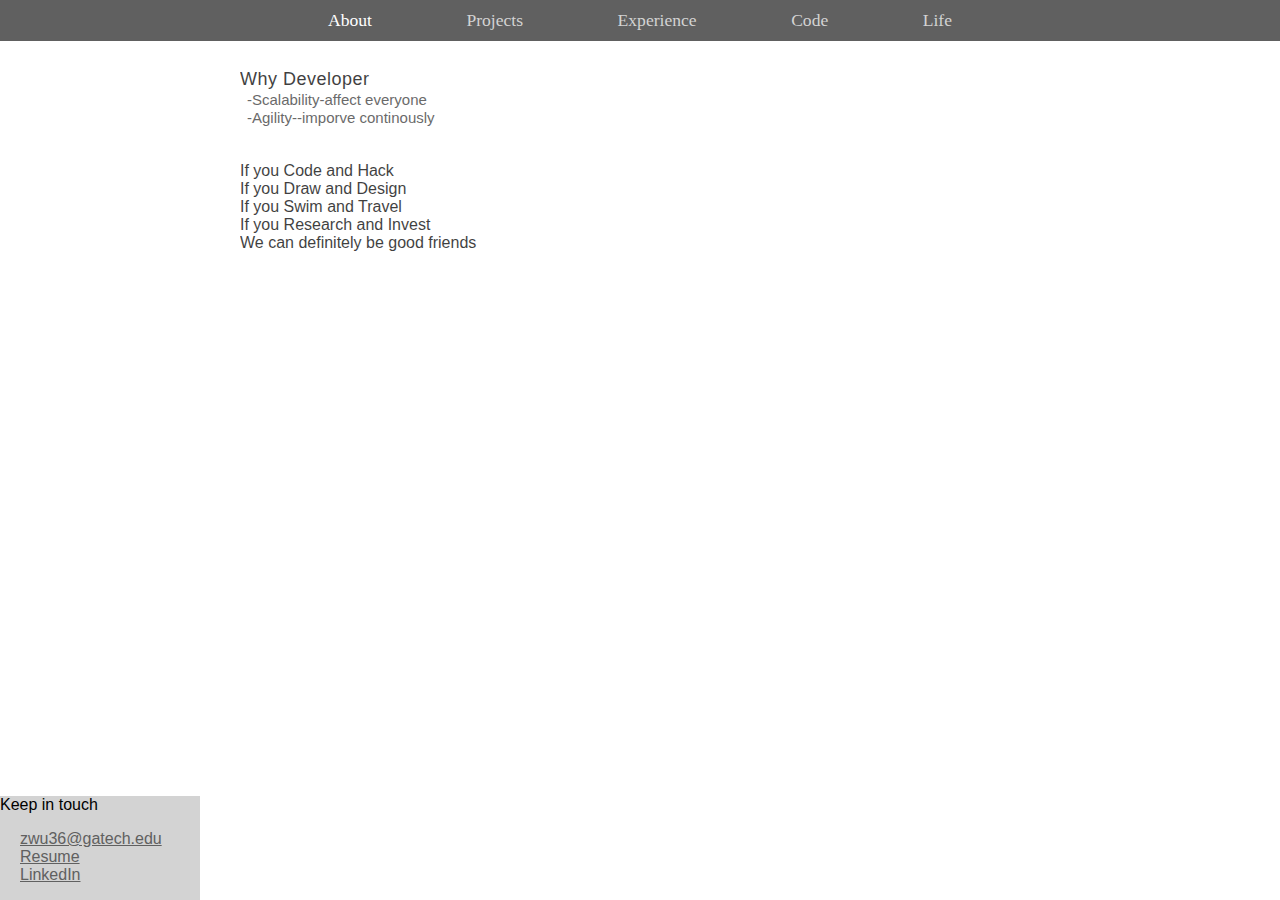
<file: index.html>
<!doctype html>
<html lang="en"> 
  <head>
    <meta charset="utf-8" />
    <meta name="viewport" content="width=device-width, initial-scale=1.0" />
    <title>Herman Wu</title>
    <link rel="shortcut icon" href="img/logo.png"/>
    <link rel="stylesheet" href="css/simplestyle.css"/>  
    <script src="http://ajax.googleapis.com/ajax/libs/jquery/1.11.1/jquery.min.js"></script>
  </head>
  
  <body>
	<ul id="nav">
			<li><a class="nav-title" href="index.html">About</a></li>
			<li><a class="nav-title" href="projects.html">Projects</a></li>
			<li><a class="nav-title" href="experience.html">Experience</a></li>
			<li><a class="nav-title" href="code.html">Code</a></li>
			<li><a class="nav-title" href="life.html">Life</a></li>
			
	</ul>
	<div id="content">
		    
	   	<div id=about class="pagediv">
	   		<br>
	   		<div class="level-two-info">Why Developer</div>
	   		<div class="level-three-info">-Scalability-affect everyone</div>
	   		<div class="level-three-info">-Agility--imporve continously</div>
	   		<br>
	   		<br>	
			<div>If you Code and Hack</div>
			<div>If you Draw and Design</div>
			<div>If you Swim and Travel</div>
			<div>If you Research and Invest</div>
			<div>We can definitely be good friends</div>
	    </div>
	     
    </div>
    
    <div id=socialInfo>
    	<div>Keep in touch</div>
    	<ul>
			<li><a href="#Resume">zwu36@gatech.edu</a></li>
			<li><a href="#">Resume</a></li>
			<li><a href="#">LinkedIn</a></li>
		</ul>
	</div>
    <script type="text/javascript" src="js/script.js"></script>
  </body>
</html>
</file>
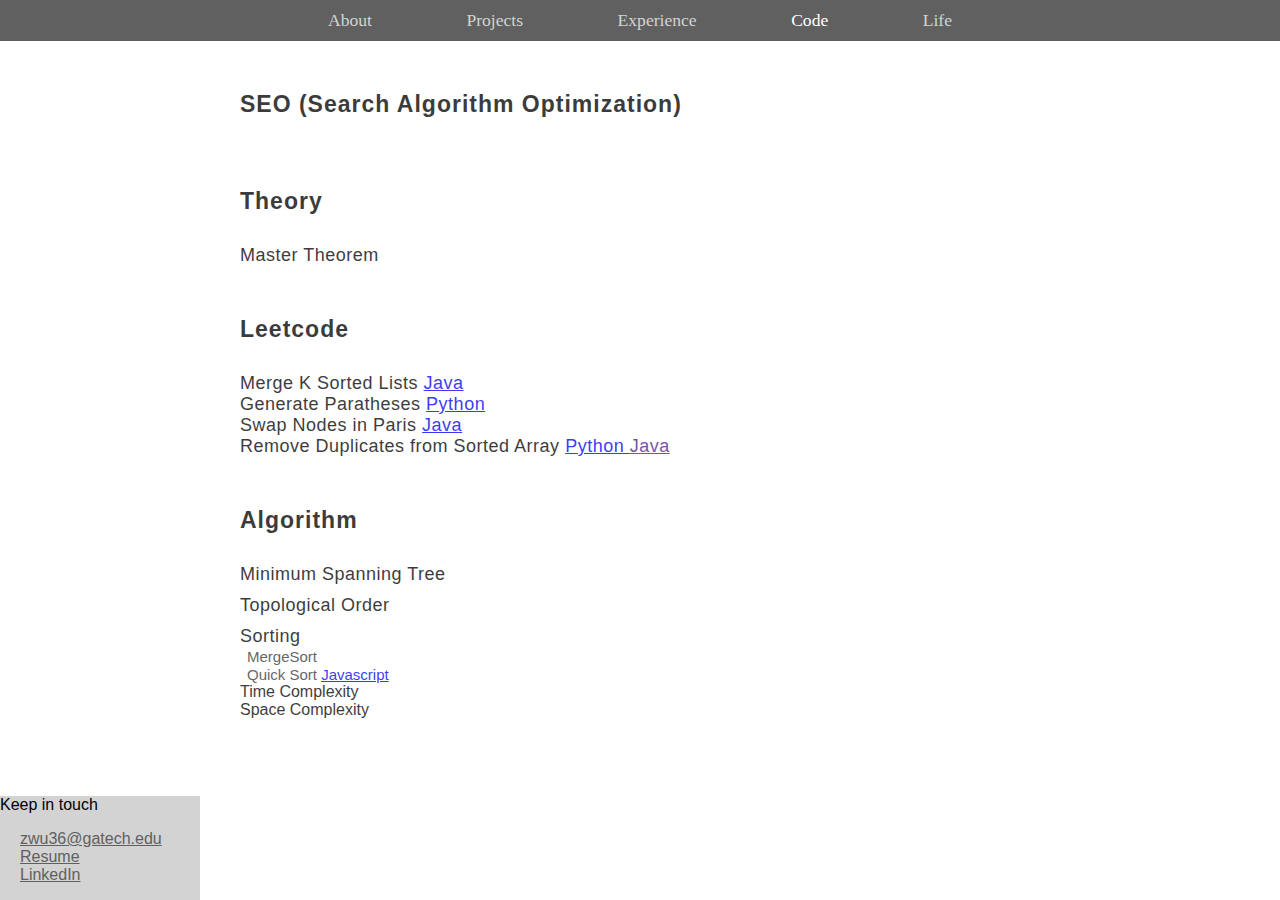
<file: code.html>
<!doctype html>
<html lang="en"> 
  <head>
    <meta charset="utf-8" />
    <meta name="viewport" content="width=device-width, initial-scale=1.0" />
    <title>Code</title>
    <link rel="shortcut icon" href="img/logo.png"/>
	<link rel="stylesheet" href="css/simplestyle.css"/>    
    <script src="http://ajax.googleapis.com/ajax/libs/jquery/1.11.1/jquery.min.js"></script>
  </head>
  
  <body>
  
  
	<ul id="nav">
			<li><a class="nav-title" href="index.html">About</a></li>
			<li><a class="nav-title" href="projects.html">Projects</a></li>
			<li><a class="nav-title" href="experience.html">Experience</a></li>
			<li><a class="nav-title" href="code.html">Code</a></li>
			<li><a class="nav-title" href="life.html">Life</a></li>
	</ul>
	<div id="content">
		<div id="code">
	    	<div>
	    		<div class="level-one-info">SEO (Search Algorithm Optimization)</div>
	    	</div>
	    	<div>
	    		<div class="level-one-info">Theory</div>
	    		<div class="level-two-info">Master Theorem</div>
	    		<div class="level-one-info">Leetcode</div>
	    		
	    		<div class="level-two-info">
	    		<div>Merge K Sorted Lists <a href="https://ideone.com/AZRLVj" target="_blank">Java</a></div>
	    		<div>Generate Paratheses <a href="https://ideone.com/koyVZ5" target="_blank">Python</a></div>
	    		<div>Swap Nodes in Paris <a href="https://ideone.com/JvWdrM" target="_blank">Java</a></div>
	    		<div>Remove Duplicates from Sorted Array 
	    		<a href="https://ideone.com/QUcyJ7" target="_blank"> Python </a>
	    		<a href="" target="_blank"> Java </a>
	    		</div>
	    		</div>
	    		
	    		
	    		<div class="level-one-info">Algorithm</div>
	    		<div class="level-two-info">Minimum Spanning Tree</div>
	    		<div class="level-two-info">Topological Order</div>
	    		<div class="level-two-info">Sorting</div>
	    		<div class="level-three-info">MergeSort</div>
	    		<div class="level-three-info">Quick Sort <a href="http://jsfiddle.net/zaphj0ce/" target="_blank">Javascript</a></div> </div>
	    		<div class="detailed-info">
	    		<div class="level-four-info">Time Complexity</div>
	    		<div class="level-four-info">Space Complexity</div>
	    	</div>
	    </div>
	</div>
	<div id=socialInfo>
    	<div>Keep in touch</div>
    	<ul>
			<li><a href="#Resume">zwu36@gatech.edu</a></li>
			<li><a href="#">Resume</a></li>
			<li><a href="#">LinkedIn</a></li>
		</ul>
	</div>
    <script type="text/javascript" src="js/script.js"></script>
  </body>
</html>
</file>
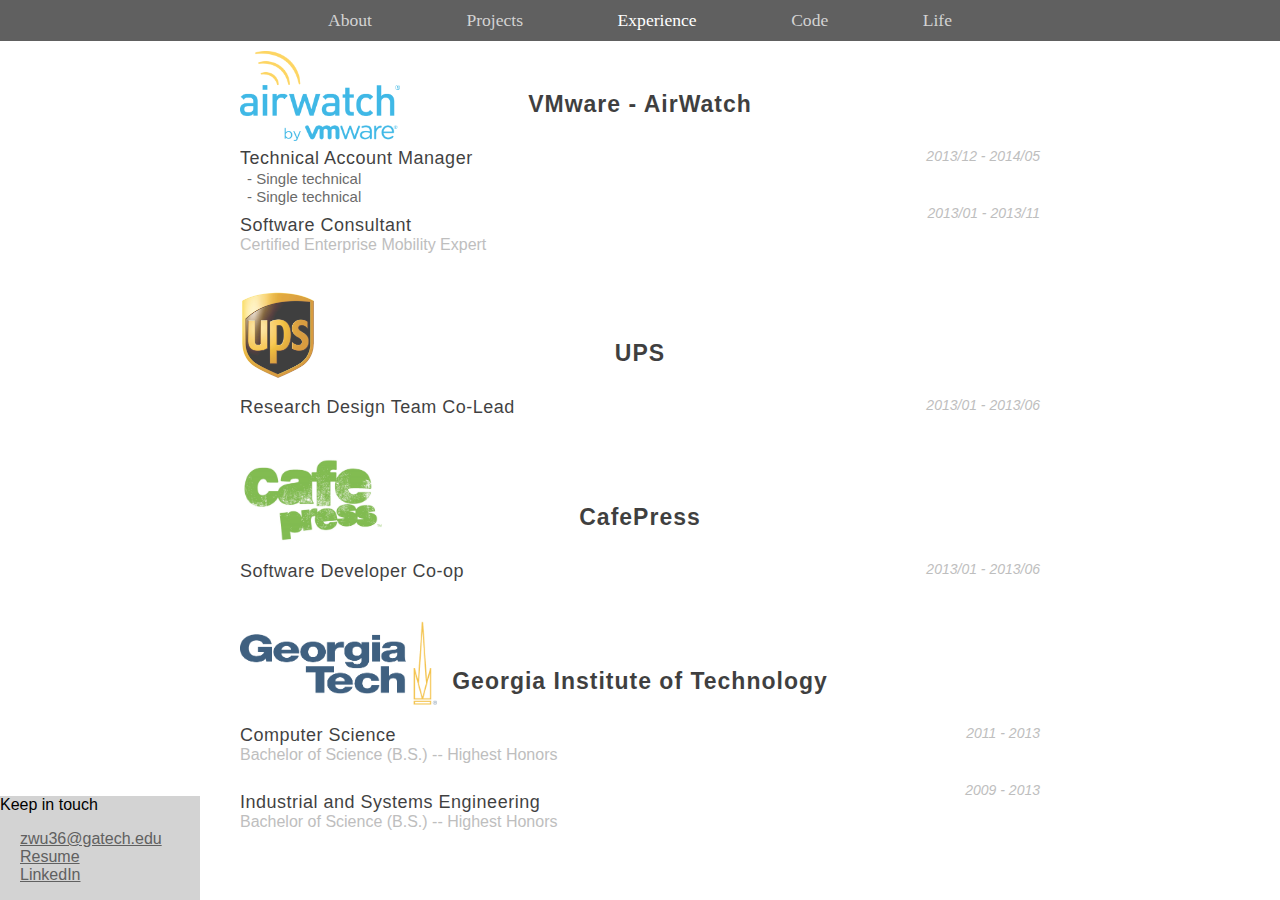
<file: experience.html>
<!doctype html>
<html lang="en"> 
  <head>
    <meta charset="utf-8" />
    <meta name="viewport" content="width=device-width, initial-scale=1.0" />
    <title>Code</title>
    <link rel="shortcut icon" href="img/logo.png"/>
	<link rel="stylesheet" href="css/simplestyle.css"/>    
    <script src="http://ajax.googleapis.com/ajax/libs/jquery/1.11.1/jquery.min.js"></script>
  </head>
  
  <body>
  
  
	<ul id="nav">
			<li><a class="nav-title" href="index.html">About</a></li>
			<li><a class="nav-title" href="projects.html">Projects</a></li>
			<li><a class="nav-title" href="experience.html">Experience</a></li>
			<li><a class="nav-title" href="code.html">Code</a></li>
			<li><a class="nav-title" href="life.html">Life</a></li>
	</ul>
	<div id="content">
	  	<div id=experience class="pagediv">
	  		<div class="organization-logo"><a href="https://www.air-watch.com" target="_blank"><img src="img/AirwatchLogo.png"></a></div>
	    	<div class="level-one-info organization-title">VMware - AirWatch</div>
	    	
	    	<div class="level-two-info">Technical Account Manager<div class="date-info to-right">2013/12 - 2014/05</div></div>
	    	<div class="level-three-info">- Single technical </div>
	    	<div class="level-three-info">- Single technical </div>
	    	<div class="date-info to-right">2013/01 - 2013/11</div>
	    	<div class="level-two-info">Software Consultant</div>
	    	<div class="extra-info to-left">Certified Enterprise Mobility Expert</div>
	  	
			<br>
			<br>
			
		   	<div class="organization-logo"><img src="img/UPSLogo.png"></div>
	    	<div class="level-one-info organization-title">UPS</div>
	    	<div class="date-info to-right">2013/01 - 2013/06</div>
	    	<div class="level-two-info">Research Design Team Co-Lead</div>

			<br>
			<br>
			
		   	<div class="organization-logo"><img src="img/CafePressLogo.png"></div>
	    	<div class="level-one-info organization-title">CafePress</div>
	    	<div class="date-info to-right">2013/01 - 2013/06</div>
	    	<div class="level-two-info">Software Developer Co-op</div>
	    	
	    	<br>
	    	<br>
	    	
	    	<div class="organization-logo"><img src="img/GeorgiaTechLogo.png"></div>
	    	<div class="level-one-info organization-title">Georgia Institute of Technology</div>
	    	<div class="date-info to-right">2011 - 2013</div>
	    	<div class="level-two-info">Computer Science</div>
	    	<div class="extra-info to-left">Bachelor of Science (B.S.)   -- Highest Honors</div>
	    	<br>

	    	<div class="date-info to-right">2009 - 2013</div>
	    	<div class="level-two-info">Industrial and Systems Engineering</div>
	    	<div class="extra-info to-left">Bachelor of Science (B.S.)   -- Highest Honors</div>
			<br>
			<br>
	    </div>
	    
	</div>
	<div id=socialInfo>
    	<div>Keep in touch</div>
    	<ul>
			<li><a href="#Resume">zwu36@gatech.edu</a></li>
			<li><a href="#">Resume</a></li>
			<li><a href="#">LinkedIn</a></li>
		</ul>
	</div>
    <script type="text/javascript" src="js/script.js"></script>
  </body>
</html>
</file>
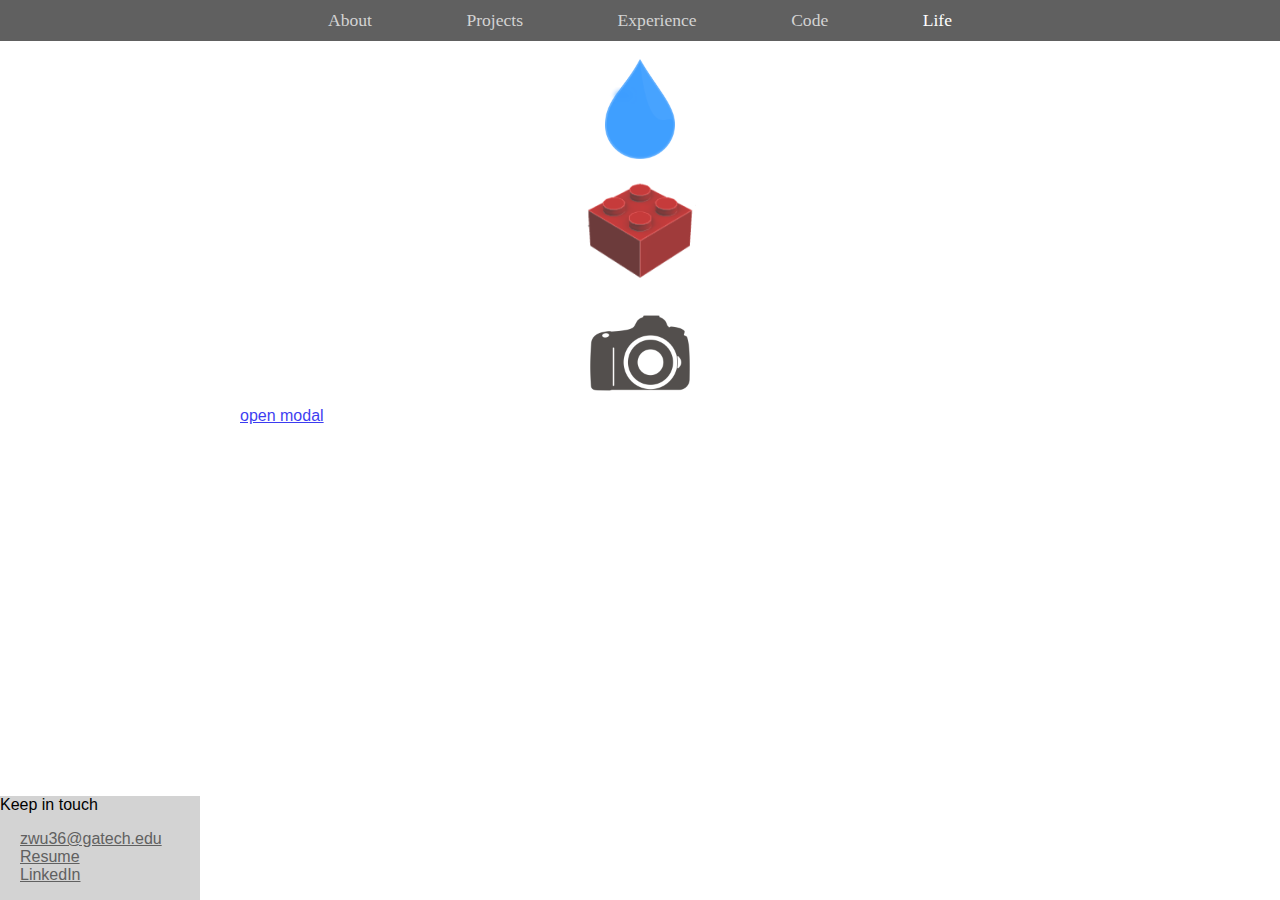
<file: life.html>
<!doctype html>
<html lang="en"> 
  <head>
    <meta charset="utf-8" />
    <meta name="viewport" content="width=device-width, initial-scale=1.0" />
    <title>Code</title>
    <link rel="shortcut icon" href="img/logo.png"/>
	<link rel="stylesheet" href="css/simplestyle.css"/>    
    <script src="http://ajax.googleapis.com/ajax/libs/jquery/1.11.1/jquery.min.js"></script>
  </head>
  
  <body>
  
  
	<ul id="nav">
			<li><a class="nav-title" href="index.html">About</a></li>
			<li><a class="nav-title" href="projects.html">Projects</a></li>
			<li><a class="nav-title" href="experience.html">Experience</a></li>
			<li><a class="nav-title" href="code.html">Code</a></li>
			<li><a class="nav-title" href="life.html">Life</a></li>
	</ul>
	<div id="content">
	    <div id=life class="pagediv">
	    	<br>
	    	<div class="organization-title"><img src="img/H2OLogo.png" class="middle-size-img"></div>
	    	<br>
	    	<div class="organization-title"><img src="img/LegoLogo.png" class="middle-size-img"></div>
	    	<br>
	    	<div class="organization-title"><img src="img/CameraLogo.png" class="middle-size-img"></div>
	    	
	    	
	   		<a id="openModal" href="#openModel">open modal</a>
			<div id="imageModal" class="imageModal">
				<div>
					test
				</div>
			</div>
	    </div>
	    
	</div>
	<div id=socialInfo>
    	<div>Keep in touch</div>
    	<ul>
			<li><a href="#Resume">zwu36@gatech.edu</a></li>
			<li><a href="#">Resume</a></li>
			<li><a href="#">LinkedIn</a></li>
		</ul>
	</div>
    <script type="text/javascript" src="js/script.js"></script>
  </body>
</html>
</file>
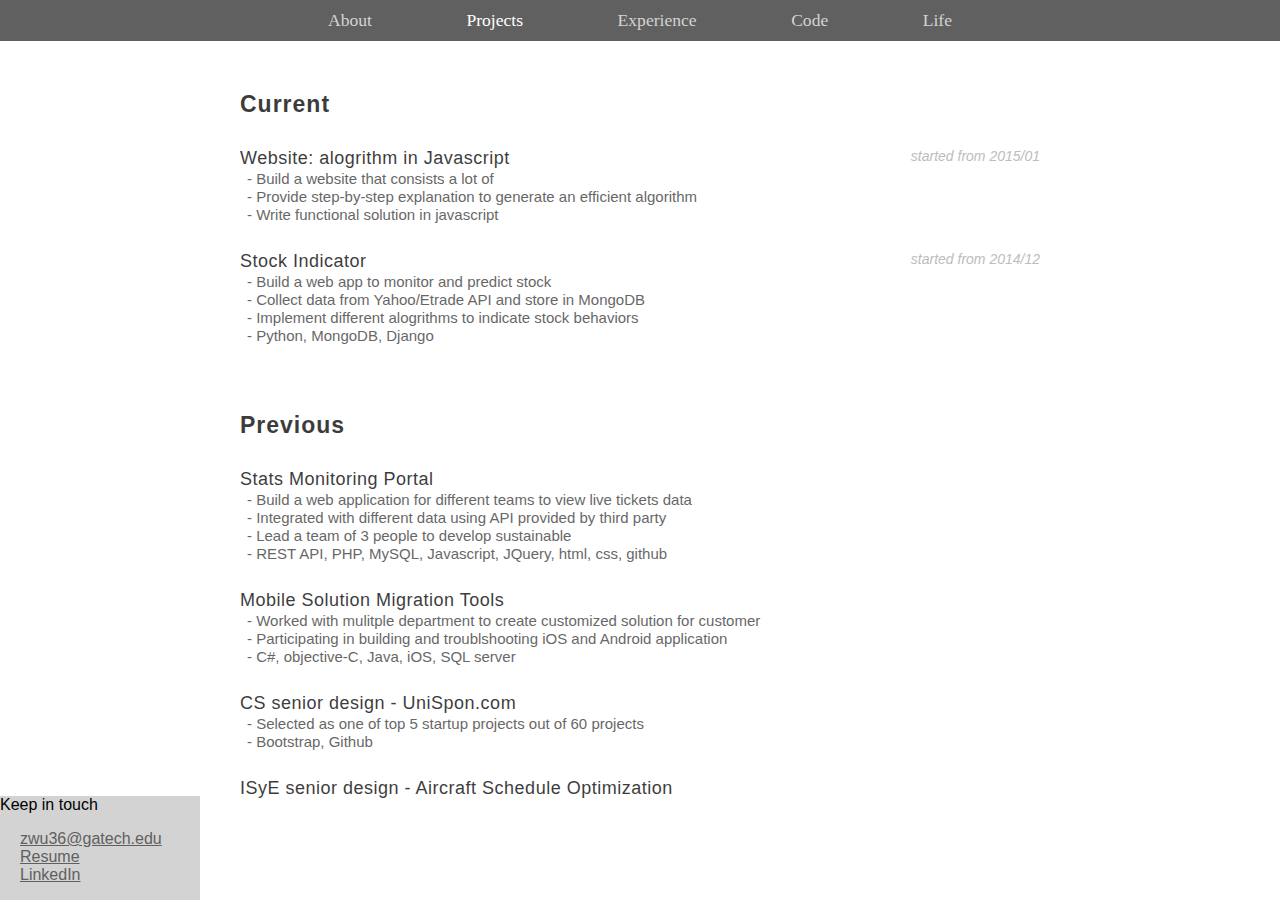
<file: projects.html>
<!doctype html>
<html lang="en"> 
  <head>
    <meta charset="utf-8" />
    <meta name="viewport" content="width=device-width, initial-scale=1.0" />
    <title>Code</title>
    <link rel="shortcut icon" href="img/logo.png"/>
	<link rel="stylesheet" href="css/simplestyle.css"/>    
    <script src="http://ajax.googleapis.com/ajax/libs/jquery/1.11.1/jquery.min.js"></script>
  </head>
  
  <body>
  
  
	<ul id="nav">
			<li><a class="nav-title" href="index.html">About</a></li>
			<li><a class="nav-title" href="projects.html">Projects</a></li>
			<li><a class="nav-title" href="experience.html">Experience</a></li>
			<li><a class="nav-title" href="code.html">Code</a></li>
			<li><a class="nav-title" href="life.html">Life</a></li>
	</ul>
	<div id="content">
	    <div id=projects class="pagediv">
	    	<div class="level-one-info">Current</div>
	    	<div class="level-two-info">
	    		Website: alogrithm in Javascript
	    		<div class="date-info to-right">started from 2015/01</div>
    		</div>
	    	<div class="level-three-info">- Build a website that consists a lot of </div>
	    	<div class="level-three-info">- Provide step-by-step explanation to generate an efficient algorithm</div>
	    	<div class="level-three-info">- Write functional solution in javascript</div>
	    	<br>
	    	<div class="level-two-info">Stock Indicator
	    		<div class="date-info to-right">started from 2014/12</div>
    		</div>
	    	<div class="level-three-info">- Build a web app to monitor and predict stock </div>
	    	<div class="level-three-info">- Collect data from Yahoo/Etrade API and store in MongoDB</div>
	    	<div class="level-three-info">- Implement different alogrithms to indicate stock behaviors</div>
	    	<div class="level-three-info">- Python, MongoDB, Django</div>
	    	
	    	<br>
	    	<div class="level-one-info">Previous</div>
	    	<div class="level-two-info">Stats Monitoring Portal</div>
		    <div class="level-three-info">- Build a web application for different teams to view live tickets data</div>
		    <div class="level-three-info">- Integrated with different data using API provided by third party</div>
		    <div class="level-three-info">- Lead a team of 3 people to develop sustainable </div>
		    <div class="level-three-info">- REST API, PHP, MySQL, Javascript, JQuery, html, css, github</div>
		    
		    
		    <br>
		    <div class="level-two-info">Mobile Solution Migration Tools</div>
		    <div class="level-three-info">- Worked with mulitple department to create customized solution for customer</div>
			<div class="level-three-info">- Participating in building and troublshooting iOS and Android application</div>
		    <div class="level-three-info">- C#, objective-C, Java, iOS, SQL server</div>
		    
		    
		    <br>
		    <div class="level-two-info">CS senior design - UniSpon.com</div>
		    <div class="level-three-info">- Selected as one of top 5 startup projects out of 60 projects </div>
		    <div class="level-three-info">- Bootstrap, Github</div>
		    
		    <br>
		    <div class="level-two-info">ISyE senior design - Aircraft Schedule Optimization</div>
		    <div class="level-three-info"></div>
		    <br>
	    </div>
	    
	</div>
	<div id=socialInfo>
    	<div>Keep in touch</div>
    	<ul>
			<li><a href="#Resume">zwu36@gatech.edu</a></li>
			<li><a href="#">Resume</a></li>
			<li><a href="#">LinkedIn</a></li>
		</ul>
	</div>
    <script type="text/javascript" src="js/script.js"></script>
  </body>
</html>
</file>
<file: css/simplestyle.css>
body{
	font-family: Arial;
	margin:0px;
	background-color:white;
}
#nav{
	list-style-type: none;
	background-color: #606060;
	margin:0px;
	padding:10px;
	text-align:center;
}
#nav li{
	font-family: verdana;
	display: inline;
	padding: 20px;
	font-size: 110%;
}
#nav a{
	padding: 3px 25px 3px 25px;
	width:200px;
	color:lightgray;
	background-color: #606060;
	text-decoration:none;
}
#nav a:hover{
	color:#B0B0B0;
	
}
#content{
	margin:0 auto;
	max-width:800px;
	display:none;
}
.level-one-info{
	font-size:23px;
	font-weight: bold;
	letter-spacing:1px;
	margin-top:10px;
	padding-top:40px;
	margin-bottom:30px;
}
.level-two-info{
	margin-top:10px;
	font-size:18px;
	letter-spacing: 0.5px;
}
.level-three-info{
	margin-top:5px;
	padding-left:7px;
	font-size:15px;
	color:#383838;
	margin-top:1px;
}
.level-four-info{
	
}
.extra-info{
	color:DarkGray;
	font-size:16px;
}
.date-info{
	color:DarkGray;
	font-family:Arial;
	font-style: italic;
    font-size:14px;
    letter-spacing:0px;
}
.to-right{
	float:right;
}
#experience .organization-logo{
	float:left;
	position: absolute;
}
#experience .organization-logo img{
	height:90px;
}
.middle-size-img{
	height:100px;
}
.organization-title{
	text-align:center;
}
#life #imageModal{
	background: black;
	position:fixed;
	top:0;
	bottom:0;
	left:0;
	right:0;
	display:none;
	opacity:0.3;
	position: fixed;
	z-index:999;	
}
#socialInfo{
	background-color:lightgray;
	bottom:0px;
	position:fixed;
	width:200px;
}
#socialInfo ul{
	list-style-type:none;
	padding:0 0 0 20px;
}
#socialInfo ul li a{
	color:#606060;
}
#socialInfo ul li a:hover{
	color:black;
}
</file>
